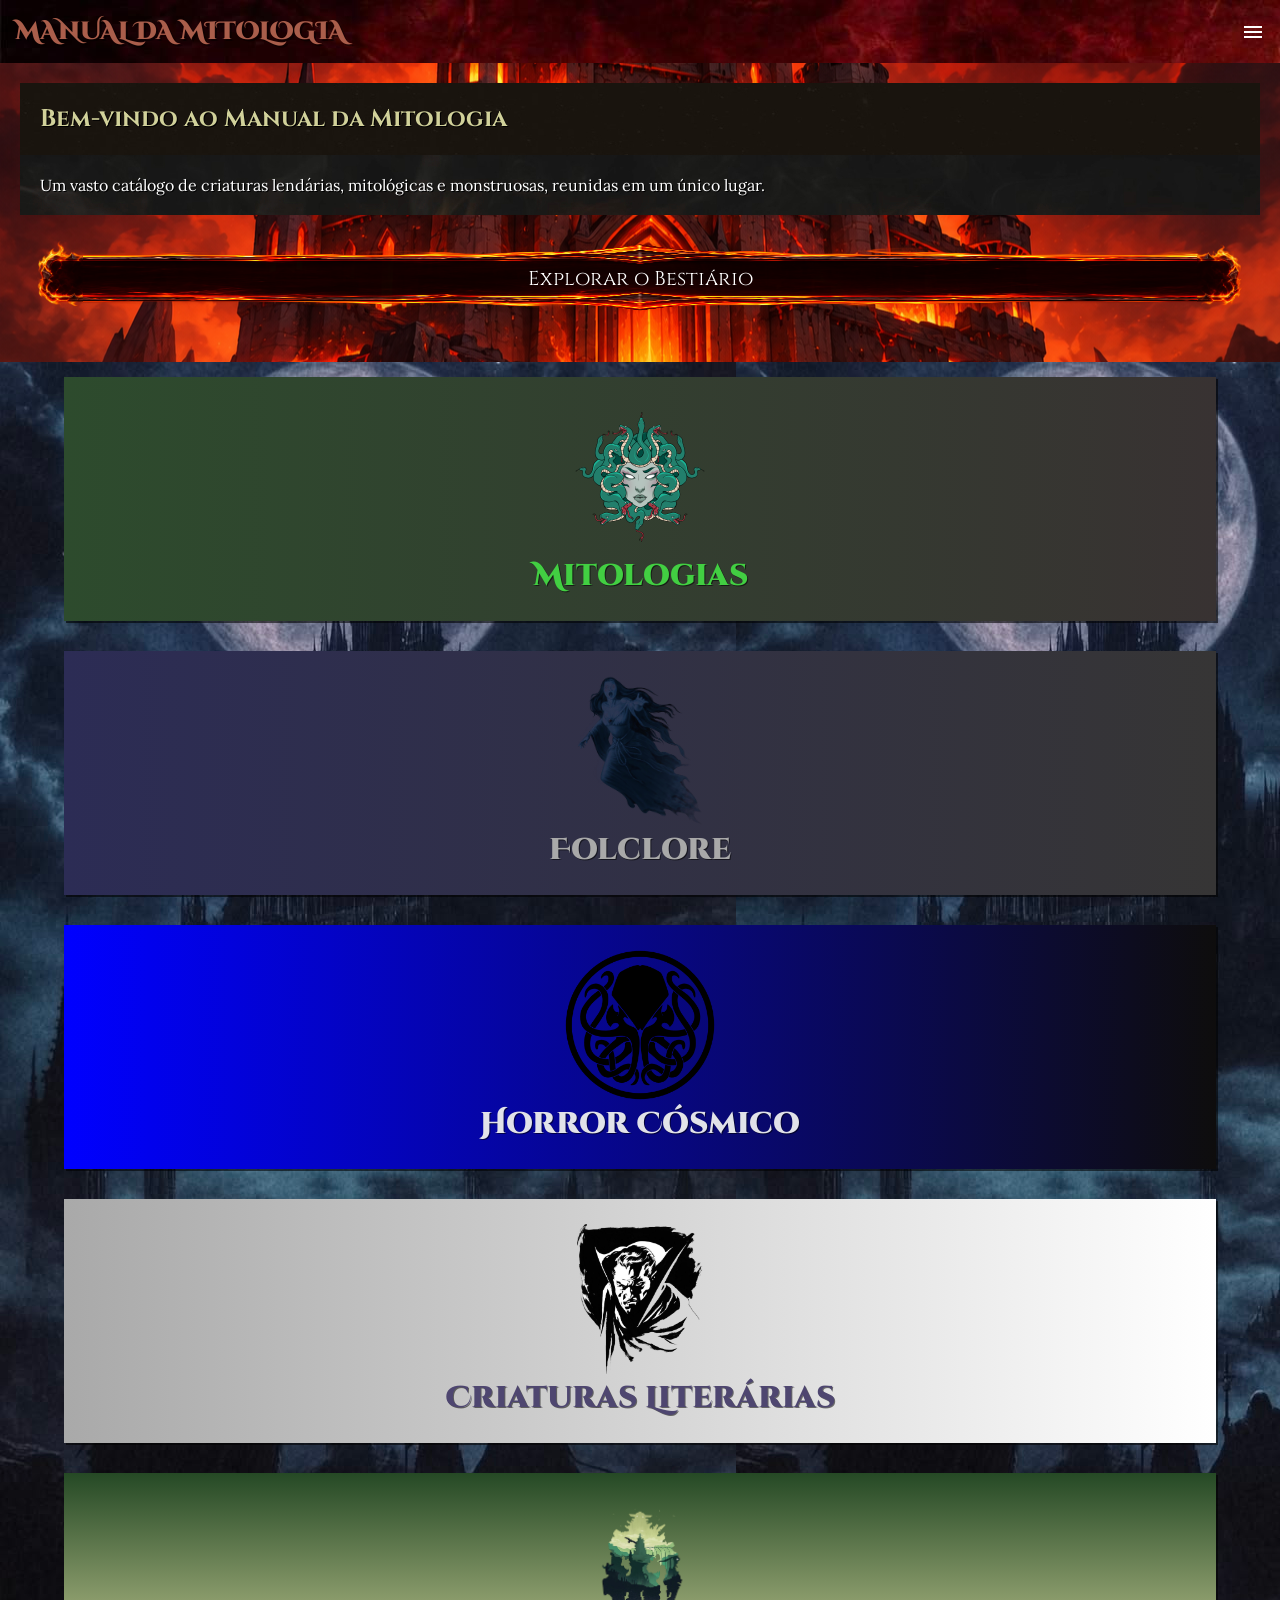
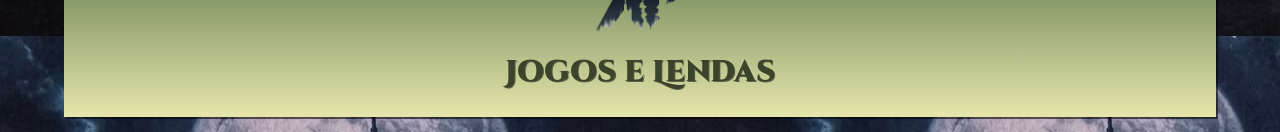
<file: paginas-principais/index.html>
<!DOCTYPE html>
<html lang="pt-br">
<head>
    <meta charset="UTF-8">
    <meta name="viewport" content="width=device-width, initial-scale=1.0">
    <link rel="stylesheet" href="../estilos/index.css">
    <link rel="stylesheet" href="https://fonts.googleapis.com/css2?family=Material+Symbols+Outlined">
    <title>Manual da Mitologia</title>
</head>
<body>
    <header>
        <h1>MANUAL DA MITOLOGIA</h1>
        <span class="material-symbols-outlined" onclick="clickMenu()">menu</span>
        <nav class="menu">
            <div>
                <a href="index.html">Início</a>
                <a href="bestiario.html">Bestiário</a>
                <a href="categorias.html">Explorar</a>
                <a href="../paginas-analise-classificados/comparacoes.html">Análises</a>
                <a href="../paginas-institucionais/sobre.html">Sobre</a>
                <a href="pesquisa.html"><span class="material-symbols-outlined">search</span></a>
            </div>
        </nav>
    </header>
    <main>
        <section id="inicio">
            <h1>Bem-vindo ao Manual da Mitologia</h1>
            <p>Um vasto catálogo de criaturas lendárias, mitológicas e monstruosas, reunidas em um único lugar.</p>
            <button><a href="bestiario.html">Explorar o Bestiário</a></button>
        </section>
        <section class="paginas">
            <div class="seções" id="mitologia">
                <img src="../imagens-png/mitologia-png.png" alt="Imagem simbolizando a mitologia">
                <br>
                <a href="../areas-tipos-criaturas/mitologia.html" target="_self" rel="next">Mitologias</a>
            </div>
            <div class="seções" id="folclore">
                <img src="../imagens-png/folclore-png.png" alt="Imagem simbolizando o folclore">
                <br>
                <a href="../areas-tipos-criaturas/folclore.html" target="_self" rel="next">Folclore</a>
            </div>
            <div class="seções" id="horror-cosmico">
                <img src="../imagens-png/horror-cosmico-png.png" alt="Imagem simbolizando o horror cósmico">
                <br>
                <a href="../areas-tipos-criaturas/horror-cosmico.html" target="_self" rel="next">Horror Cósmico</a>
            </div>
            <div class="seções" id="criaturas-livros">
                <img src="../imagens-png/criaturas-lendarias-png.png" alt="Imagem simbolizando as criaturas literária">
                <br>
                <a href="../areas-tipos-criaturas/criaturas-livro.html" target="_self" rel="next">Criaturas Literárias</a>   
            </div>
            <div class="seções" id="criaturas-jogos-lendas">
                <img src="../imagens-png/criaturas-jogos.png" alt="Imagem simbolizando as criaturas gigantes em jogos e lendas">
                <br>
                <a href="../areas-tipos-criaturas/criaturas-jogos-e-lendas.html" target="_self" rel="next">Jogos e Lendas</a>
            </div>
        </section>
    </main>
    <script src="../scripts/menu.js"></script>
</body>
</html>
</file>
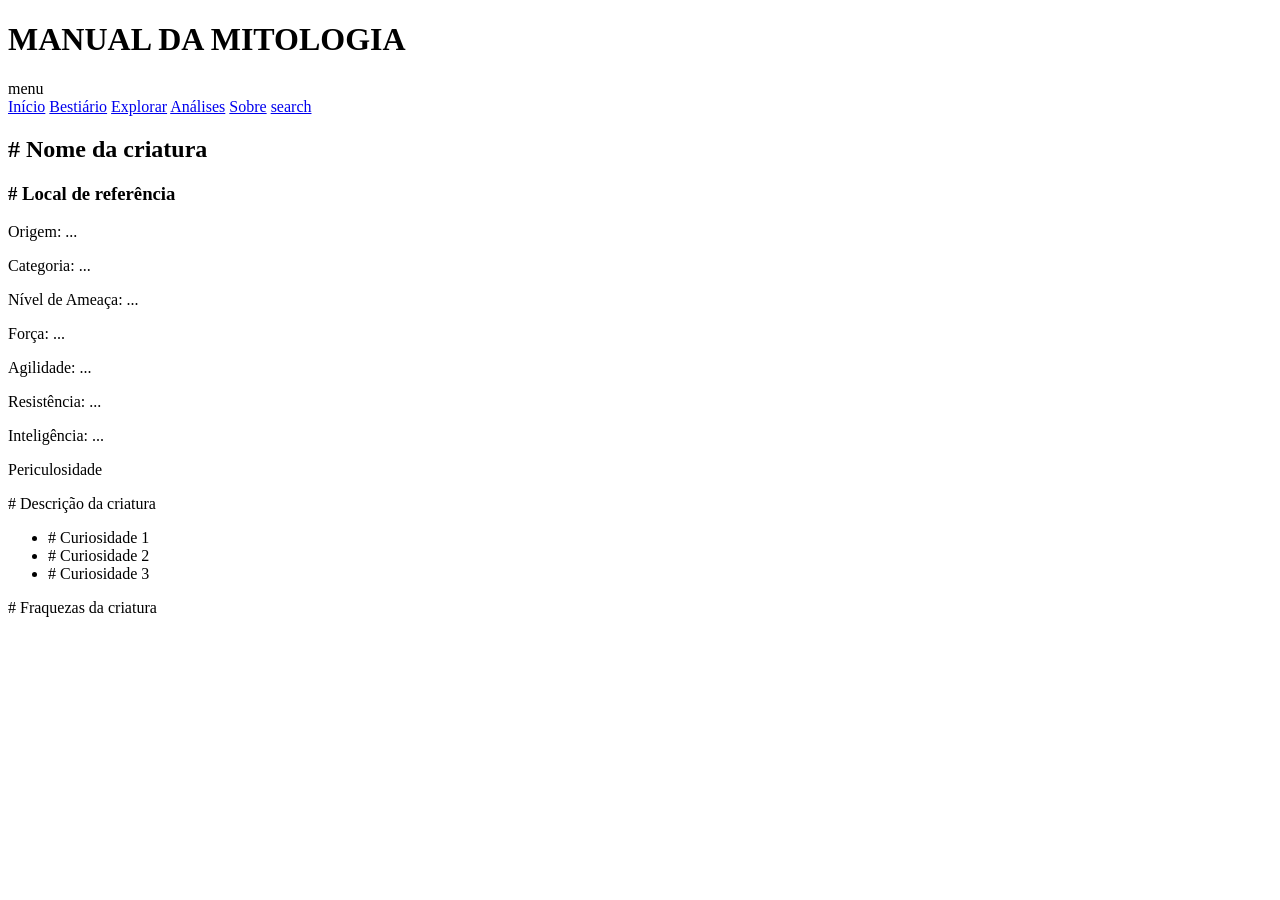
<file: criaturas-literarias-lendarias/balrog.html>
<!DOCTYPE html>
<html lang="pt-br">
<head>
    <meta charset="UTF-8">
    <meta name="viewport" content="width=device-width, initial-scale=1.0">
    <title>Base</title>
</head>
<body>
    <header>
        <h1>MANUAL DA MITOLOGIA</h1>
        <span class="material-symbols-outlined" onclick="clickMenu()">menu</span>
        <nav class="menu">
            <div>
                <a href="index.html">Início</a>
                <a href="bestiario.html">Bestiário</a>
                <a href="categorias.html">Explorar</a>
                <a href="../paginas-analise-classificados/comparacoes.html">Análises</a>
                <a href="../paginas-institucionais/sobre.html">Sobre</a>
                <a href="pesquisa.html"><span class="material-symbols-outlined">search</span></a>
            </div>
        </nav>
    </header>

    <main>
        <section id="inicio_criatura">
            <h1># Nome da criatura</h1><h3># Local de referência</h3>
        </section>
        <section class="info">
            <p>Origem: ...</p>
            <p>Categoria: ...</p>
            <p>Nível de Ameaça: ...</p>
        </section>
        <section class="atributos">
            <p>Força: ...</p>
            <p>Agilidade: ...</p>
            <p>Resistência: ...</p>
            <p>Inteligência: ...</p>
            <p>Periculosidade</p>
        </section>
        <section class="descrição">
            <p># Descrição da criatura</p>
        </section>
        <section class="curiosidades">
            <ul>
                <li># Curiosidade 1</li>
                <li># Curiosidade 2</li>
                <li># Curiosidade 3</li>
            </ul>
        </section>
        <section class="fraquezas">
            <p># Fraquezas da criatura</p>
        </section>
    </main>

    <script src="../scripts/menu.js"></script>
</body>
</html>
</file>
<file: estilos/index.css>
@charset "UTF-8";

@font-face { 
    font-family: "Cinzel Decorative";
    src: url("../fontes-de-texto/CinzelDecorative-Black.ttf");
} /* Fonte para logotipo e títulos ornamentais */

@font-face {
    font-family: "Cinzel";
    src: url("../fontes-de-texto/Cinzel-VariableFont_wght.ttf");
} /* Fonte para títulos de página e nomes das criaturas */

@font-face {
    font-family: "Cormorant";
    src: url("../fontes-de-texto/CormorantGaramond-VariableFont_wght.ttf");
} /* Fonte para subtítulos e narrativas */

@font-face {
    font-family: "IM Fell";
    src: url("../fontes-de-texto/IMFellEnglish-Regular.ttf");
} /* Fonte para registros e documentos antigos */

@font-face {
    font-family: "Lora";
    src: url("../fontes-de-texto/Lora-VariableFont_wght.ttf");
} /* Fonte para descrições e textos longos */

:root {
    /* Fontes de texto */
    --fonte1: "Cinzel Decorative";
    --fonte2: "Cinzel";
    --fonte3: "Cormorant";
    --fonte4: "IM Fell";
    --fonte5: "Lora";
    
    /* Cores */
    --cor1: rgb(170, 94, 75);
    --cor2: rgb(209, 209, 154);
    --cor3: rgb(58, 33, 5);
    --vermelho: red;
}

* {
    margin: 0;
    padding: 0;
    box-sizing: border-box;
}

header {
    padding: 15px;
    display: flex;
    justify-content: space-between;
    align-items: center;
    flex-flow: row wrap;
    background-image: url("../outras-imagens/fundo-lava.jpg");
    box-shadow: 1px 1px 0px rgba(0, 0, 0, 0.432);
}

header > h1 {
    color: var(--cor1);
    font-family: var(--fonte1);
    text-shadow: 2px 2px 0px rgba(0, 0, 0, 0.432);
    font-size: 25px;
}

header > span {
    display: block;
    color: white;
}

header > span:hover {
    color: var(--vermelho);
    cursor: pointer;
}

header > nav {
    display: none;
}

header > nav > div {
    display: flex;
    align-items: center;
    justify-content: space-between;
    margin-top: 10px;
    font-family: var(--fonte2);
    font-weight: bolder;
}

header > nav > div > * {
    padding-inline: 5px;
    font-size: 17px;
    text-decoration: none;
    color: white;
    text-shadow: 1px 1px 0px rgba(0, 0, 0, 0.575);
}

header > nav > div > *:hover {
    color: var(--vermelho);
    transition: 0.3s;
}

main {
    box-shadow: 1px 1px 0px rgba(0, 0, 0, 0.466);
}

section#inicio {
    padding: 20px;
    display: flex;
    flex-flow: column wrap;
    background-image: url("../outras-imagens/castelo-medieval-img.png");
    background-position: center center;
    position: relative;
}

section#inicio > h1 {
    font-family: var(--fonte2);
    font-weight: bolder;
    color: var(--cor2);
    text-shadow: 1px 1px 0px black;
    padding: 20px;
    background-image: url("../outras-imagens/fundo-fogo.jpg");
    background-position: center center;
}

section#inicio > p {
    font-family: var(--fonte5);
    color: white;        
    text-shadow: 1px 1px 0px black;
    padding: 20px;
    background-image: url("../outras-imagens/fundo-fogo.jpg");
}

section#inicio > button {
    margin: 15px;
    padding: 15px;
    border: 20px solid transparent;
    border-image: url("../bordas/borda-fogo.png") 450 stretch;
    border-image-width: auto;
    background-color: transparent;
}

section#inicio > button > a {
    text-decoration: none;
    color: white;
    font-family: var(--fonte2);
    font-size: 20px;
}

section#inicio > button > a:hover {
    color: var(--vermelho);
    transition: 0.4s;
}

section.paginas {
    display: flex;
    flex-flow: column nowrap;
    align-items: center;
    background-image: url("../outras-imagens/fundo-medieval-pagprincipal.jpg");
}

section.paginas > div.seções {
    padding: 25px;
    margin: 15px;
    text-align: center;
    width: 90%;
    box-shadow: 2px 2px 0px rgba(0, 0, 0, 0.568);
}

section.paginas > div#mitologia {
    background-image: linear-gradient(to right, rgb(45, 75, 45), rgb(56, 50, 50));
}

section.paginas > div#folclore {
    background-image: linear-gradient(to left, rgb(54, 53, 53), rgb(44, 44, 85));
}

section.paginas > div#horror-cosmico {
    background-image: linear-gradient(to left, rgb(14, 13, 13), blue);
}

section.paginas > div#criaturas-livros {
    background-image: linear-gradient(to right, darkgray, white);
}

section.paginas > div#criaturas-jogos-lendas {
    background-image: linear-gradient(to bottom, rgb(37, 73, 37), rgb(230, 230, 171));
}

section.paginas > div.seções > a {
    font: bolder 30px var(--fonte1);
    text-shadow: 1px 1px 0px rgba(0, 0, 0, 0.534);
    text-decoration: none;
}

section.paginas > div#mitologia > a {
    color: rgb(66, 207, 66);
}

section.paginas > div#folclore > a {
    color: darkgray;
}

section.paginas > div#horror-cosmico > a {
    color: rgb(225, 226, 233);
}

section.paginas > div#criaturas-livros > a {
    color: rgb(78, 70, 112);
}

section.paginas > div#criaturas-jogos-lendas > a {
    color: rgb(59, 68, 42);
}

section.paginas > div#mitologia > a:hover {
    color: rgb(135, 206, 135);
    transition: 0.4s;
} 

section.paginas > div#folclore > a:hover {
    color: azure;
    transition: 0.4s;
}

section.paginas > div#horror-cosmico > a:hover {
    color: cadetblue;
    transition: 0.4s;
}

section.paginas > div#criaturas-livros > a:hover {
    color: rgb(59, 41, 18);
    transition: 0.4s;
}

section.paginas > div#criaturas-jogos-lendas > a:hover {
    color: darkgreen;
    transition: 0.4s;
}

section.paginas > div.seções > img {
    height: 150px;
}
</file>
